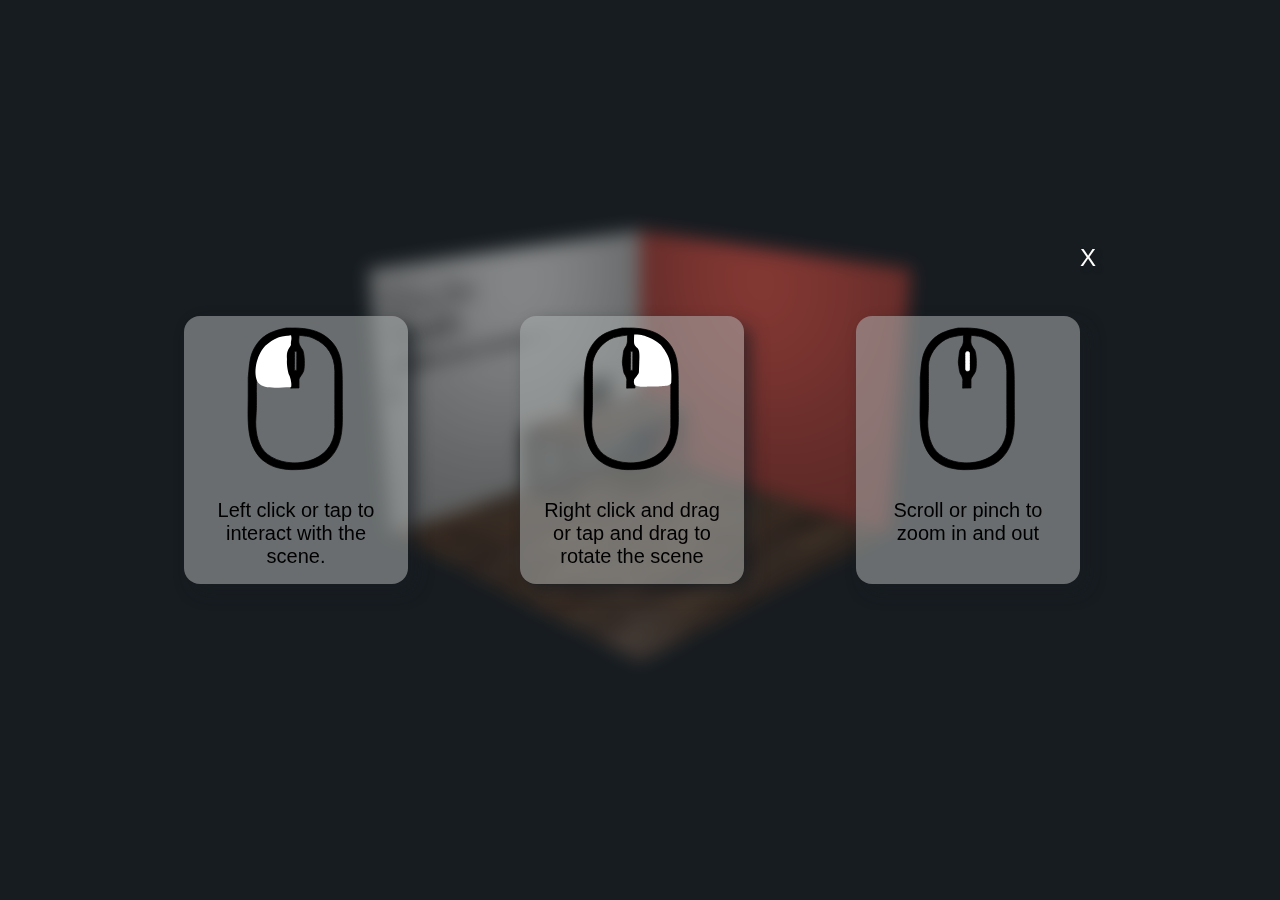
<file: index.html>
<!DOCTYPE html>
<html lang="en">
<head>
    <meta charset="UTF-8">
    <meta http-equiv="X-UA-Compatible" content="IE=edge">
    <meta name="viewport" content="width=device-width, initial-scale=1.0">
    <title>Charlie Smith</title>
    <link rel="stylesheet" href="main.css">
</head>
<body>
    <!-- <script src="screen.js"></script> -->
    <h1 id="loading">loading...</h1>

    <div id="helpScreen">
        <div id="helpScreenCont">
            <div class="helpStep">
                <img src="img/leftHighlight.svg"></img>
                <p>Left click or tap to interact with the scene.</p>
            </div>
            <div class="helpStep">
                <img src="img/rightHighlight.svg"></img>
                <p>Right click and drag or tap and drag to rotate the scene</p>
            </div>
            <div class="helpStep">
                <img src="img/middleHighlight.svg"></img>
                <p>Scroll or pinch to zoom in and out</p>
            </div>
            
        </div>
        <p id="closeHelp">X</p>

    </div>
    <script type="module" src="main.js"></script>
    
    <div id = "resetButton" class="hide">
        <p>Back</p>
        <!-- <img src="img/arrow.png" alt="arrow"> -->
    </div>
</body>
</html>
</file>
<file: main.css>
*{
    margin:0;
    padding:0;
    /* overflow: hidden; */
}
body,html{
    background: #171c21;
    width:100%;
    height:100%;
}
#loading{
    position: absolute;
    bottom:50%;
    left:50%;
    font-size: 3rem;
    font-family: sans-serif;
    text-align: center;
    transform: translate(-50%,-50%);
    color: white;
}
#helpScreen{
    display:none;
    position: absolute;
    user-select: none;
    align-items: center;
    color:black;
    justify-content: center;
    width:100%;
    height:100%;
    font-size: 1.25rem;
    font-family: sans-serif;
    background: #171c2150;
    backdrop-filter: blur(9.3px);
    -webkit-backdrop-filter: blur(9.3px);
}
#helpScreenCont{
    width:70%;
    display:flex;
    justify-content: space-between;

}
.helpStep > p{
    margin:1rem;
    /* text-shadow: #171c2198 .25rem .25rem .25rem; */
}
.helpStep{
    display:flex;
    flex-direction: column;
    align-items: center;
    text-align: center;
    width:25%;
    background: rgba(255, 255, 255, 0.356);
    border-radius: 16px;
    box-shadow: #171c2198 .5rem .5rem 1rem;
    backdrop-filter: blur(10.5px);
    -webkit-backdrop-filter: blur(10.5px);
    /* border: 1px solid rgba(0, 0, 0, 0.27); */
}
.helpStep img{
    width: 50%;
}
#closeHelp{
    position: relative;
    cursor:pointer;
    user-select: none;
    top:-12rem;
    right:0rem;
    font-size: 1.5rem;
    color:white !important;
    text-shadow: #171c2198 .25rem .25rem .25rem;
    transition:.1s;
}
#closeHelp:hover{
    /* top:-12.1rem; */
    text-shadow: #171c2198 .3rem .3rem .25rem;
}
#resetButton{
    position: absolute;
    color:white;
    cursor: pointer;
}
#resetButton img{
    width:10rem;
}
.hide{
    display: none;
}
#resetButton p{
    position: relative;
    left:2rem;
    top:2rem;
    font-family: sans-serif;
    font-size: 2rem;
    color: white;
    text-shadow:black 1px 1px 5px ;
    user-select: none;
}
@media screen and (max-width:1000px) {
    #helpScreenCont{
        width:90%;
        height:90%;
        align-items: center;
        flex-direction: column;
        gap:1rem;
    }
    #closeHelp{
        position: absolute;
        top:2.5rem;
        right:2.5rem;
    }
    .helpStep{
        width:50%;
        height:30%;
        justify-content: center;
    }
    .helpStep img{
        height: 40%;
    }
}
@media screen and (max-width:500px){
    #closeHelp{
        right:1rem;
    }
    .helpStep{
        width:90%;
        height:30%;
        overflow: scroll;
    }
}
</file>
